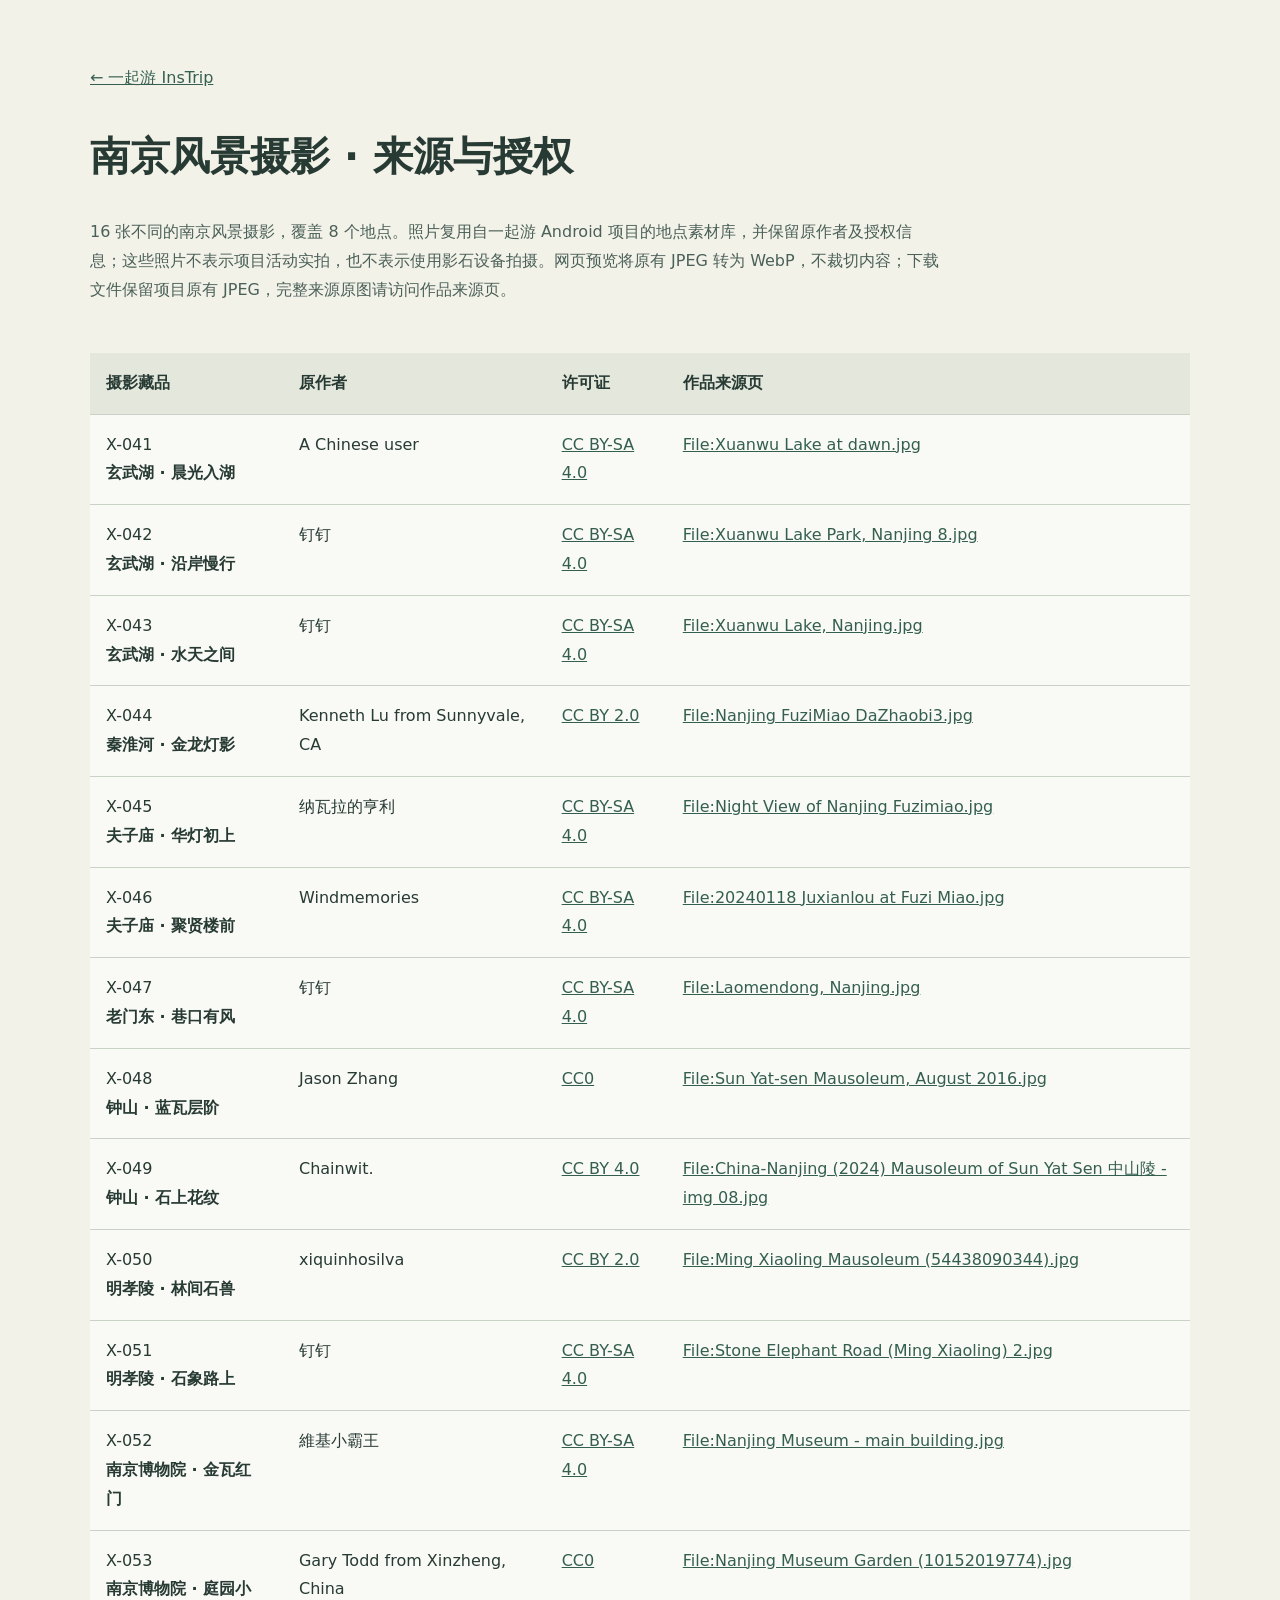
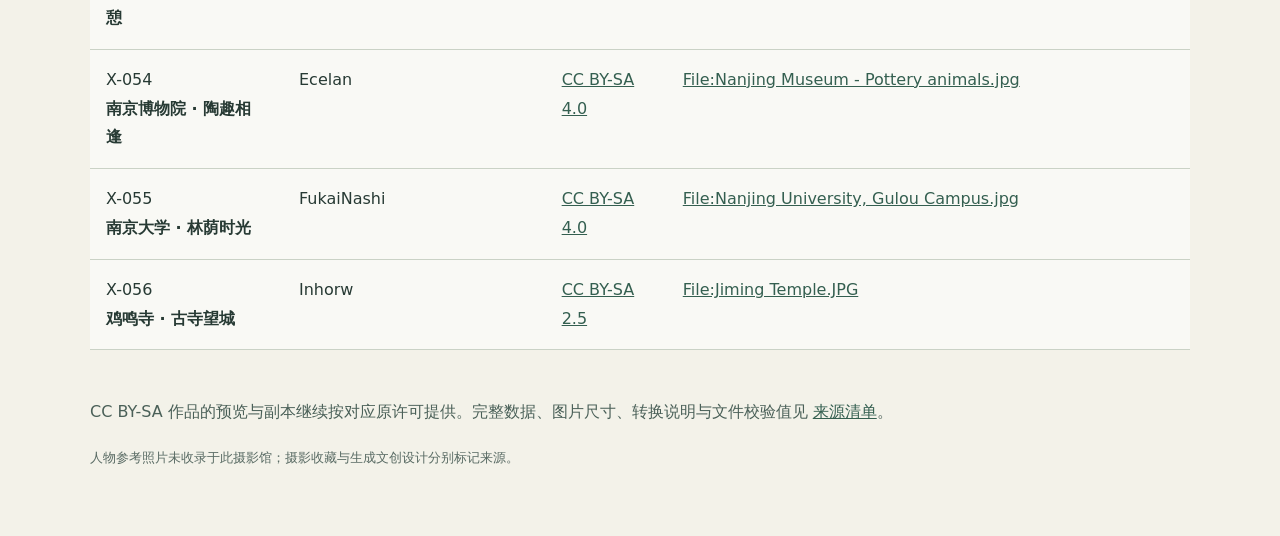
<file: assets/collections/nanjing-photos/SOURCES.html>
<!doctype html><html lang="zh-CN"><meta charset="utf-8"><meta name="viewport" content="width=device-width, initial-scale=1"><title>南京风景摄影 · 来源与授权</title><style>body{font:16px/1.8 system-ui,sans-serif;color:#273a34;background:#f3f2e9;margin:0;padding:clamp(20px,5vw,80px)}main{max-width:1100px;margin:auto}h1{font-size:clamp(24px,4vw,40px)}p{max-width:850px;color:#4a6058}a{color:#345f50}table{border-collapse:collapse;width:100%;margin:32px 0;background:#ffffff90}th,td{padding:16px;text-align:left;border-bottom:1px solid #cad2c6;vertical-align:top}th{background:#e4e8dc}td:first-child{min-width:160px}.scroll{overflow-x:auto}small{color:#596b64}</style><main><a href="/">← 一起游 InsTrip</a><h1>南京风景摄影 · 来源与授权</h1><p>16 张不同的南京风景摄影，覆盖 8 个地点。照片复用自一起游 Android 项目的地点素材库，并保留原作者及授权信息；这些照片不表示项目活动实拍，也不表示使用影石设备拍摄。网页预览将原有 JPEG 转为 WebP，不裁切内容；下载文件保留项目原有 JPEG，完整来源原图请访问作品来源页。</p><div class="scroll"><table><thead><tr><th>摄影藏品</th><th>原作者</th><th>许可证</th><th>作品来源页</th></tr></thead><tbody><tr><td>X-041<br><strong>玄武湖 · 晨光入湖</strong></td><td>A Chinese user</td><td><a href="https://creativecommons.org/licenses/by-sa/4.0">CC BY-SA 4.0</a></td><td><a href="https://commons.wikimedia.org/wiki/File:Xuanwu_Lake_at_dawn.jpg">File:Xuanwu Lake at dawn.jpg</a></td></tr><tr><td>X-042<br><strong>玄武湖 · 沿岸慢行</strong></td><td>钉钉</td><td><a href="https://creativecommons.org/licenses/by-sa/4.0">CC BY-SA 4.0</a></td><td><a href="https://commons.wikimedia.org/wiki/File:Xuanwu_Lake_Park,_Nanjing_8.jpg">File:Xuanwu Lake Park, Nanjing 8.jpg</a></td></tr><tr><td>X-043<br><strong>玄武湖 · 水天之间</strong></td><td>钉钉</td><td><a href="https://creativecommons.org/licenses/by-sa/4.0">CC BY-SA 4.0</a></td><td><a href="https://commons.wikimedia.org/wiki/File:Xuanwu_Lake,_Nanjing.jpg">File:Xuanwu Lake, Nanjing.jpg</a></td></tr><tr><td>X-044<br><strong>秦淮河 · 金龙灯影</strong></td><td>Kenneth Lu from Sunnyvale, CA</td><td><a href="https://creativecommons.org/licenses/by/2.0">CC BY 2.0</a></td><td><a href="https://commons.wikimedia.org/wiki/File:Nanjing_FuziMiao_DaZhaobi3.jpg">File:Nanjing FuziMiao DaZhaobi3.jpg</a></td></tr><tr><td>X-045<br><strong>夫子庙 · 华灯初上</strong></td><td>纳瓦拉的亨利</td><td><a href="https://creativecommons.org/licenses/by-sa/4.0">CC BY-SA 4.0</a></td><td><a href="https://commons.wikimedia.org/wiki/File:Night_View_of_Nanjing_Fuzimiao.jpg">File:Night View of Nanjing Fuzimiao.jpg</a></td></tr><tr><td>X-046<br><strong>夫子庙 · 聚贤楼前</strong></td><td>Windmemories</td><td><a href="https://creativecommons.org/licenses/by-sa/4.0">CC BY-SA 4.0</a></td><td><a href="https://commons.wikimedia.org/wiki/File:20240118_Juxianlou_at_Fuzi_Miao.jpg">File:20240118 Juxianlou at Fuzi Miao.jpg</a></td></tr><tr><td>X-047<br><strong>老门东 · 巷口有风</strong></td><td>钉钉</td><td><a href="https://creativecommons.org/licenses/by-sa/4.0">CC BY-SA 4.0</a></td><td><a href="https://commons.wikimedia.org/wiki/File:Laomendong,_Nanjing.jpg">File:Laomendong, Nanjing.jpg</a></td></tr><tr><td>X-048<br><strong>钟山 · 蓝瓦层阶</strong></td><td>Jason Zhang</td><td><a href="https://creativecommons.org/publicdomain/zero/1.0/deed.en">CC0</a></td><td><a href="https://commons.wikimedia.org/wiki/File:Sun_Yat-sen_Mausoleum,_August_2016.jpg">File:Sun Yat-sen Mausoleum, August 2016.jpg</a></td></tr><tr><td>X-049<br><strong>钟山 · 石上花纹</strong></td><td>Chainwit.</td><td><a href="https://creativecommons.org/licenses/by/4.0">CC BY 4.0</a></td><td><a href="https://commons.wikimedia.org/wiki/File:China-Nanjing_(2024)_Mausoleum_of_Sun_Yat_Sen_%E4%B8%AD%E5%B1%B1%E9%99%B5_-_img_08.jpg">File:China-Nanjing (2024) Mausoleum of Sun Yat Sen 中山陵 - img 08.jpg</a></td></tr><tr><td>X-050<br><strong>明孝陵 · 林间石兽</strong></td><td>xiquinhosilva</td><td><a href="https://creativecommons.org/licenses/by/2.0">CC BY 2.0</a></td><td><a href="https://commons.wikimedia.org/wiki/File:Ming_Xiaoling_Mausoleum_(54438090344).jpg">File:Ming Xiaoling Mausoleum (54438090344).jpg</a></td></tr><tr><td>X-051<br><strong>明孝陵 · 石象路上</strong></td><td>钉钉</td><td><a href="https://creativecommons.org/licenses/by-sa/4.0">CC BY-SA 4.0</a></td><td><a href="https://commons.wikimedia.org/wiki/File:Stone_Elephant_Road_(Ming_Xiaoling)_2.jpg">File:Stone Elephant Road (Ming Xiaoling) 2.jpg</a></td></tr><tr><td>X-052<br><strong>南京博物院 · 金瓦红门</strong></td><td>維基小霸王</td><td><a href="https://creativecommons.org/licenses/by-sa/4.0">CC BY-SA 4.0</a></td><td><a href="https://commons.wikimedia.org/wiki/File:Nanjing_Museum_-_main_building.jpg">File:Nanjing Museum - main building.jpg</a></td></tr><tr><td>X-053<br><strong>南京博物院 · 庭园小憩</strong></td><td>Gary Todd from Xinzheng, China</td><td><a href="https://creativecommons.org/publicdomain/zero/1.0/deed.en">CC0</a></td><td><a href="https://commons.wikimedia.org/wiki/File:Nanjing_Museum_Garden_(10152019774).jpg">File:Nanjing Museum Garden (10152019774).jpg</a></td></tr><tr><td>X-054<br><strong>南京博物院 · 陶趣相逢</strong></td><td>Ecelan</td><td><a href="https://creativecommons.org/licenses/by-sa/4.0">CC BY-SA 4.0</a></td><td><a href="https://commons.wikimedia.org/wiki/File:Nanjing_Museum_-_Pottery_animals.jpg">File:Nanjing Museum - Pottery animals.jpg</a></td></tr><tr><td>X-055<br><strong>南京大学 · 林荫时光</strong></td><td>FukaiNashi</td><td><a href="https://creativecommons.org/licenses/by-sa/4.0">CC BY-SA 4.0</a></td><td><a href="https://commons.wikimedia.org/wiki/File:Nanjing_University,_Gulou_Campus.jpg">File:Nanjing University, Gulou Campus.jpg</a></td></tr><tr><td>X-056<br><strong>鸡鸣寺 · 古寺望城</strong></td><td>Inhorw</td><td><a href="https://creativecommons.org/licenses/by-sa/2.5">CC BY-SA 2.5</a></td><td><a href="https://commons.wikimedia.org/wiki/File:Jiming_Temple.JPG">File:Jiming Temple.JPG</a></td></tr></tbody></table></div><p>CC BY-SA 作品的预览与副本继续按对应原许可提供。完整数据、图片尺寸、转换说明与文件校验值见 <a href="photo-manifest.json">来源清单</a>。</p><small>人物参考照片未收录于此摄影馆；摄影收藏与生成文创设计分别标记来源。</small></main></html>
</file>
